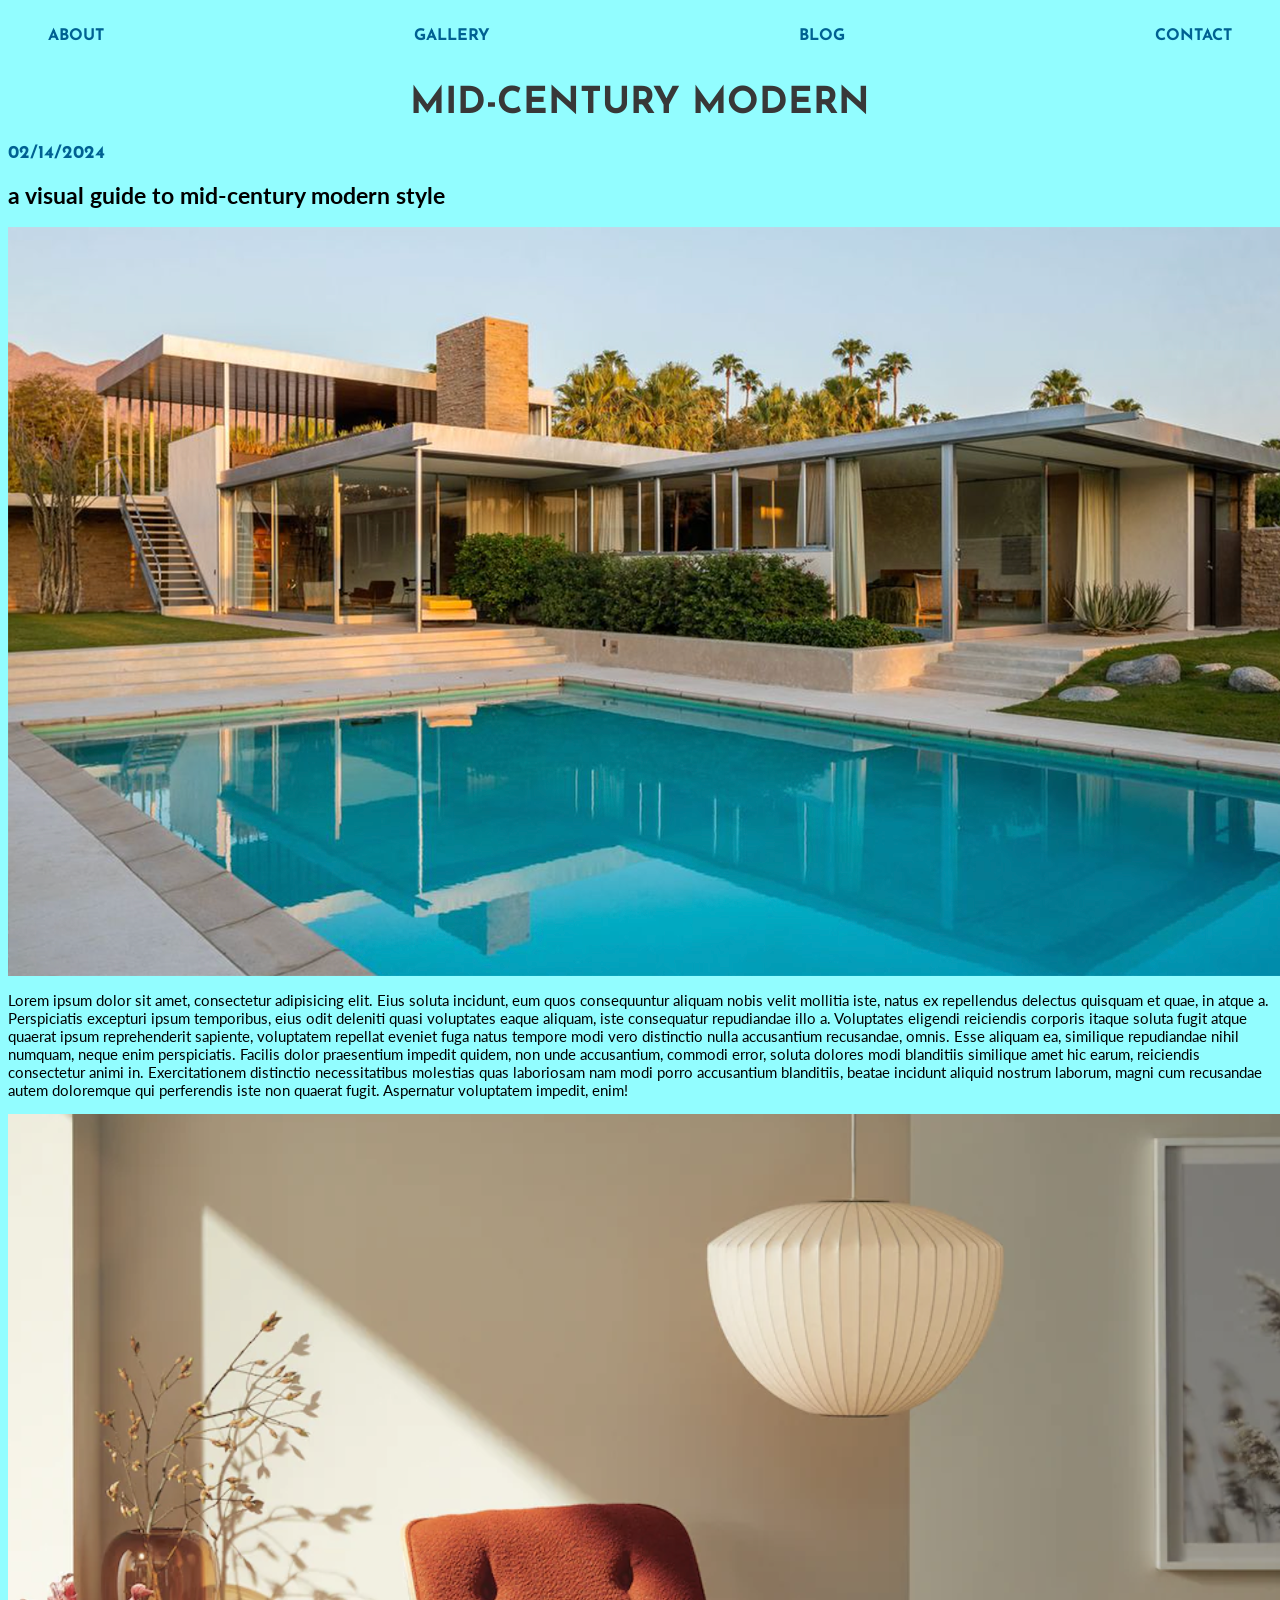
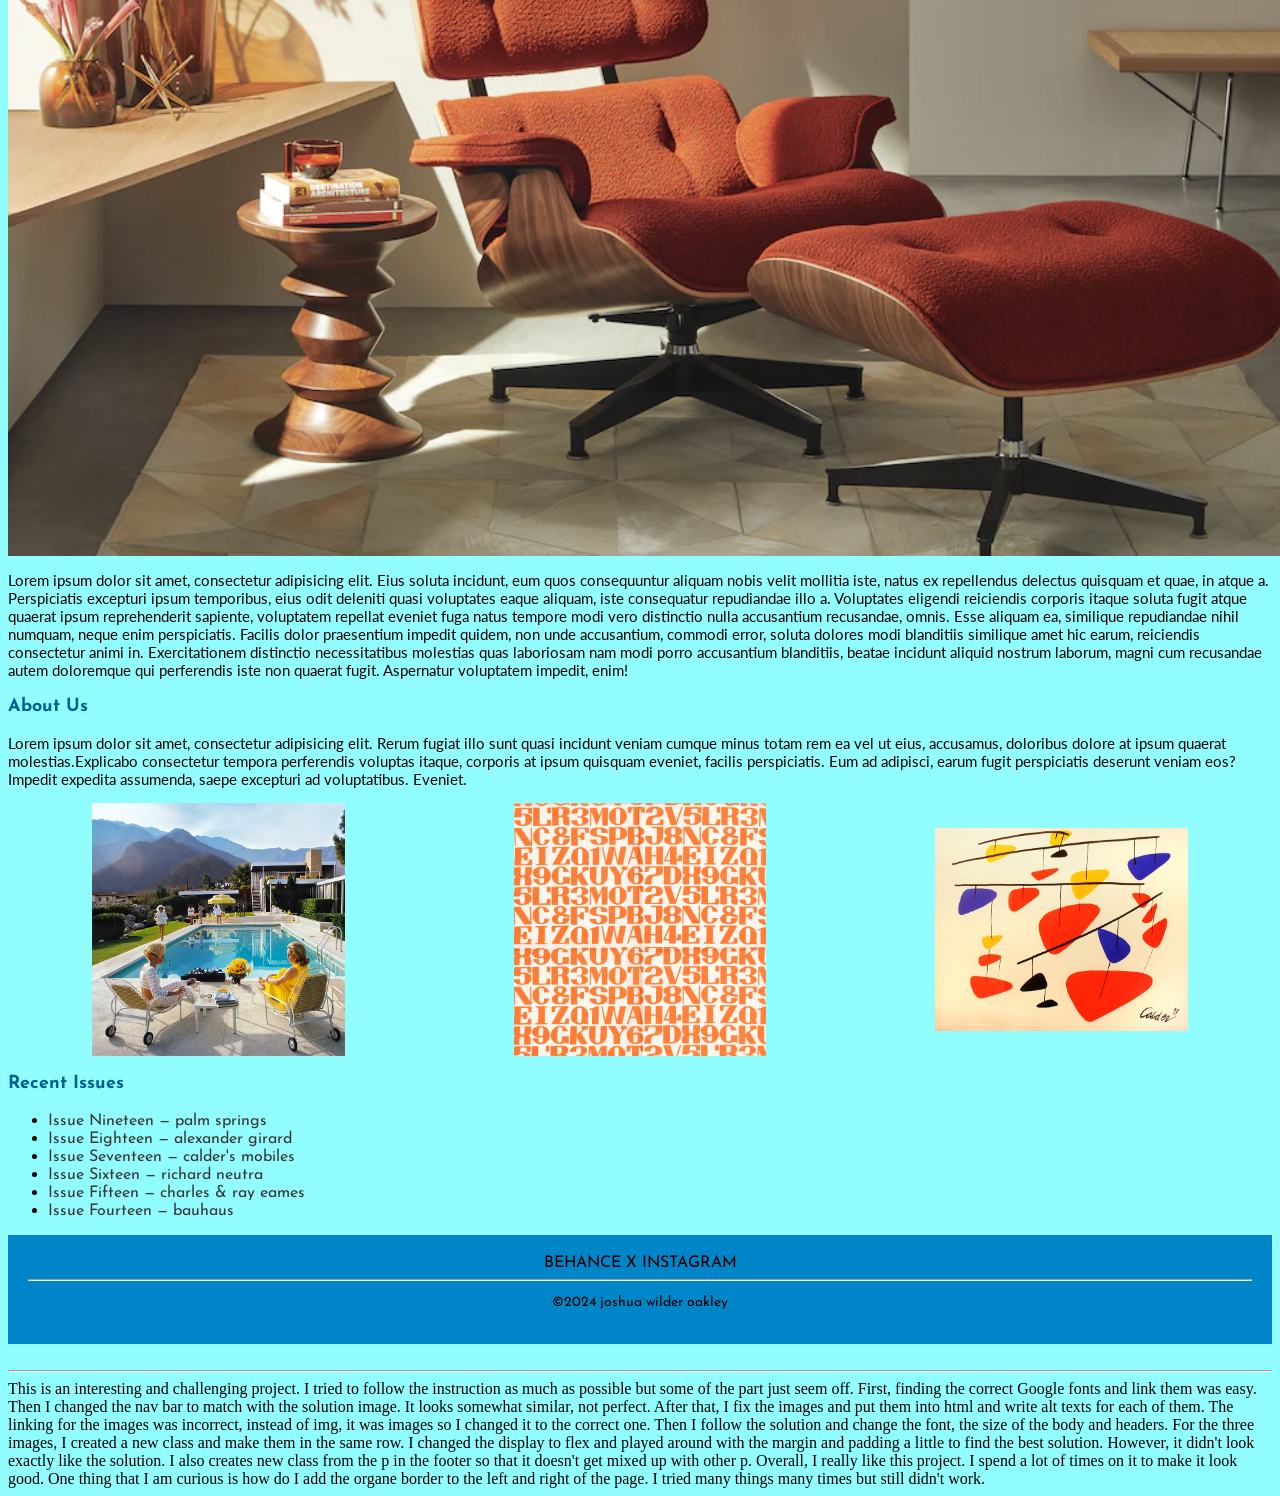
<file: mid_century_modern_blog/index.html>
<!DOCTYPE html>
<html lang="en">
<head>
  <meta charset="UTF-8">
  <title>mid-century modern | blog</title>
  <link rel="stylesheet" href="css/style.css">
  <link href="https://fonts.googleapis.com/css2?family=Lato:ital,wght@0,100;0,300;0,400;0,700;0,900;1,100;1,300;1,400;1,700;1,900&display=swap" rel="stylesheet">
  <link href="https://fonts.googleapis.com/css2?family=Josefin+Sans:ital,wght@0,100..700;1,100..700&display=swap" rel="stylesheet">
<!-- link css stylesheet here -->
<!-- find  lato and josephin sans font links in google fonts and insert links here-->
</head>

<body>
  <nav>
    <a href="#">about</a>
    <a href="#">gallery</a>
    <a href="#">blog</a>
    <a href="#">contact</a>
    <!-- just style the navigation, no need to make it go anywhere -->
  </nav>

  <header>
    <div>
      <h1><a href="#">mid-century modern</a></h1>
         <!-- just style, no need to make link go anywhere -->
    </div>
  </header>

  <div class="wrap">
    <section>
      <article>
        <h3>02/14/2024</h3>
        <h2>a visual guide to mid-century modern style</h2>
        <img src="img/kauffmanHouse.png" alt="a big house with a pool locate in the front yard">
        <!-- make images work and add alt text -->
        <p>Lorem ipsum dolor sit amet, consectetur adipisicing elit. Eius soluta incidunt, eum quos consequuntur aliquam nobis velit mollitia iste, natus ex repellendus delectus quisquam et quae, in atque a. Perspiciatis excepturi ipsum temporibus, eius odit deleniti quasi voluptates eaque aliquam, iste consequatur repudiandae illo a. Voluptates eligendi reiciendis corporis itaque soluta fugit atque quaerat ipsum reprehenderit sapiente, voluptatem repellat eveniet fuga natus tempore modi vero distinctio nulla accusantium recusandae, omnis. Esse aliquam ea, similique repudiandae nihil numquam, neque enim perspiciatis. Facilis dolor praesentium impedit quidem, non unde accusantium, commodi error, soluta dolores modi blanditiis similique amet hic earum, reiciendis consectetur animi in. Exercitationem distinctio necessitatibus molestias quas laboriosam nam modi porro accusantium blanditiis, beatae incidunt aliquid nostrum laborum, magni cum recusandae autem doloremque qui perferendis iste non quaerat fugit. Aspernatur voluptatem impedit, enim!</p>
        <img src="img/eamesChair.png" alt="a fancy red chair in the middle of the room with a small table next to it">
          <!-- make images work and add alt text -->
        <p>Lorem ipsum dolor sit amet, consectetur adipisicing elit. Eius soluta incidunt, eum quos consequuntur aliquam nobis velit mollitia iste, natus ex repellendus delectus quisquam et quae, in atque a. Perspiciatis excepturi ipsum temporibus, eius odit deleniti quasi voluptates eaque aliquam, iste consequatur repudiandae illo a. Voluptates eligendi reiciendis corporis itaque soluta fugit atque quaerat ipsum reprehenderit sapiente, voluptatem repellat eveniet fuga natus tempore modi vero distinctio nulla accusantium recusandae, omnis. Esse aliquam ea, similique repudiandae nihil numquam, neque enim perspiciatis. Facilis dolor praesentium impedit quidem, non unde accusantium, commodi error, soluta dolores modi blanditiis similique amet hic earum, reiciendis consectetur animi in. Exercitationem distinctio necessitatibus molestias quas laboriosam nam modi porro accusantium blanditiis, beatae incidunt aliquid nostrum laborum, magni cum recusandae autem doloremque qui perferendis iste non quaerat fugit. Aspernatur voluptatem impedit, enim!</p>
      </article>
    </section>

  <aside>
    <h3>About Us</h3>
    <p>Lorem ipsum dolor sit amet, consectetur adipisicing elit. Rerum fugiat illo sunt quasi incidunt veniam cumque minus totam rem ea vel ut eius, accusamus, doloribus dolore at ipsum quaerat molestias.Explicabo consectetur tempora perferendis voluptas itaque, corporis at ipsum quisquam eveniet, facilis perspiciatis. Eum ad adipisci, earum fugit perspiciatis deserunt veniam eos? Impedit expedita assumenda, saepe excepturi ad voluptatibus. Eveniet.</p>
    <div class="images">
      <img src="img/slimAarons.png" alt="a group of ladies hanging around the pool">
      <img src="img/orangeText.png" alt="random letters and numbers put together in orange">
      <img src="img/calderMobile.jpg" alt="a blue, yellow, orange, and black mix together to create a piece of art">
    </div>
    <!-- make images work and add alt text -->
      <!-- hint - if these images are meant to be smaller, how do we address only these three? -->
    <h3>Recent Issues</h3>
      <ul>
        <li><a href="">Issue Nineteen &mdash; palm springs</a></li>
        <li><a href="">Issue Eighteen &mdash; alexander girard</a></li>
        <li><a href="">Issue Seventeen &mdash; calder's mobiles</a></li>
        <li><a href="">Issue Sixteen &mdash; richard neutra</a></li>
        <li><a href="">Issue Fifteen &mdash; charles & ray eames</a></li>
        <li><a href="">Issue Fourteen &mdash; bauhaus</a></li>
      </ul>
  </aside>
  </div>

  <footer>
    <div class="wrap">
    <div class="social-links">
    <a href="">behance</i></a>
    <a href="">X</a>
    <a href="">Instagram</a>
  </div>
  </div>
  <hr>
    <p class="copyright">&copy;2024 <a href="">joshua wilder oakley</a></p>
    <!-- how do we address this <p> tag to style it differently than the other p tags that are present? -->
  </footer>
  <br>
    <hr> This is an interesting and challenging project. I tried to follow the instruction as much as possible but some of the part just seem off. First, finding the correct Google fonts and link them was easy. Then I changed the nav bar to match with the solution image. It looks somewhat similar, not perfect. After that, I fix the images and put them into html and write alt texts for each of them. The linking for the images was incorrect, instead of img, it was images so I changed it to the correct one. Then I follow the solution and change the font, the size of the body and headers. For the three images, I created a new class and make them in the same row. I changed the display to flex and played around with the margin and padding a little to find the best solution. However, it didn't look exactly like the solution. I also creates new class from the p in the footer so that it doesn't get mixed up with other p. Overall, I really like this project. I spend a lot of times on it to make it look good. One thing that I am curious is how do I add the organe border to the left and right of the page. I tried many things many times but still didn't work.
</body>
</html>
</file>
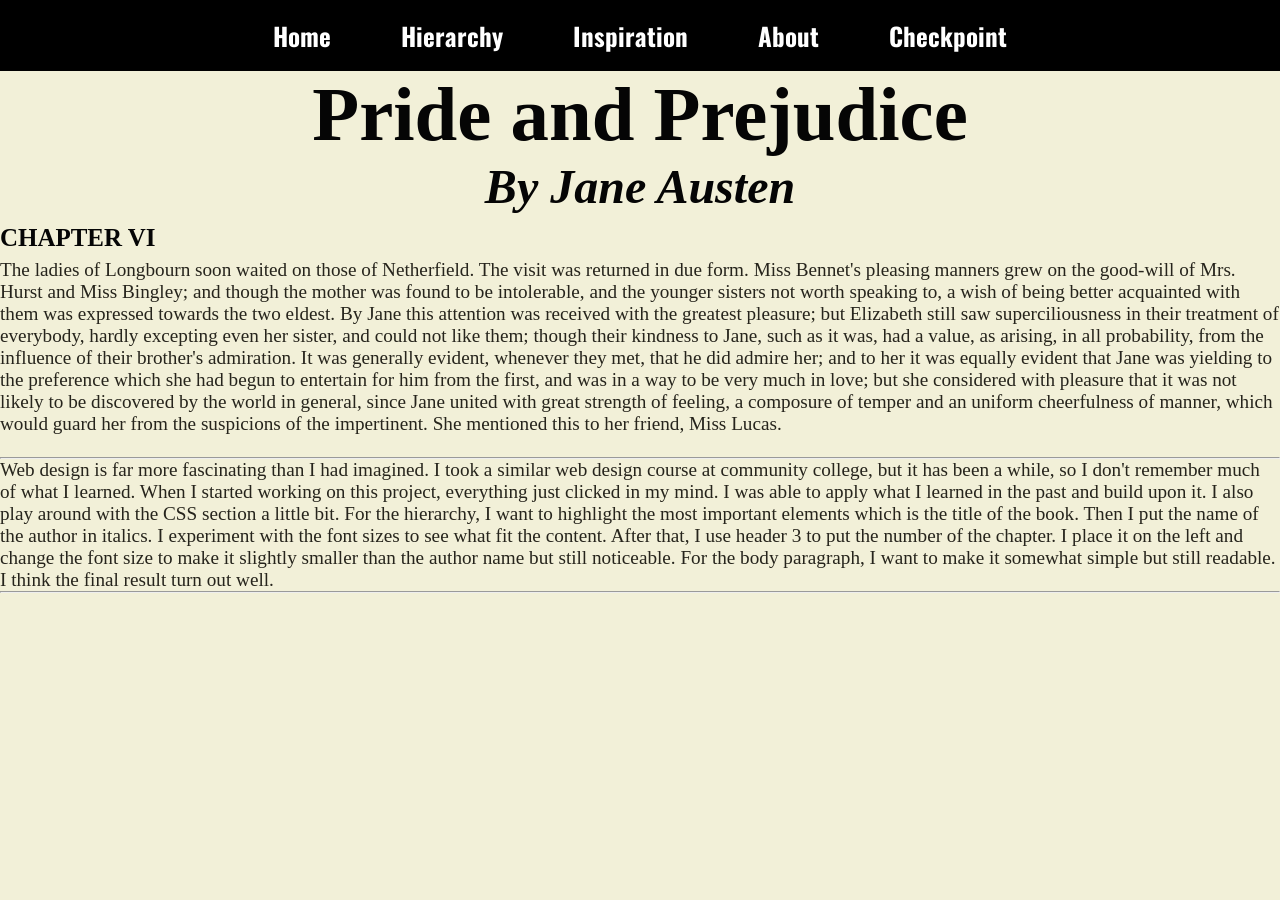
<file: 1_heirarchy/1_heirarchy.index.html>
<!DOCTYPE html>
<html lang="en">
  <head>
    <meta charset="UTF-8">
    <link rel="stylesheet" href="css/1_heirarchy.style.css">
    <link href="https://fonts.googleapis.com/css2?family=Oswald:wght@200..700&display=swap" rel="stylesheet">
    <title> Pride and Prejudice </title>
  </head>
  <body>

   <nav>
    <ul>
      <li> <a href="../index.html"> Home </a> </li>
      <li> <a href="1_heirarchy/1_heirarchy.index.html"> Hierarchy </a> </li>
      <li> <a href="../2_inspo/2_inspo.index.html"> Inspiration </a> </li>
      <li> <a href="../3_about/3_about.index.html"> About </a> </li>
      <li> <a href="../checkpoint_one/checkpoint_one.index.html"> Checkpoint </a> </li>
    </ul>
  </nav>

    <h1> <strong>  Pride and Prejudice </strong> </h1>
    
    <h2> <em> By Jane Austen  </em> </h2>
   
    <h3> CHAPTER VI </h3>
    
    <p> The ladies of Longbourn soon waited on those of Netherfield. The visit was returned in due form. Miss Bennet's pleasing manners grew on the good-will of Mrs. Hurst and Miss Bingley; and though the mother was found to be intolerable, and the younger sisters not worth speaking to, a wish of being better acquainted with them was expressed towards the two eldest. By Jane this attention was received with the greatest pleasure; but Elizabeth still saw superciliousness in their treatment of everybody, hardly excepting even her sister, and could not like them; though their kindness to Jane, such as it was, had a value, as arising, in all probability, from the influence of their brother's admiration. It was generally evident, whenever they met, that he did admire her; and to her it was equally evident that Jane was yielding to the preference which she had begun to entertain for him from the first, and was in a way to be very much in love; but she considered with pleasure that it was not likely to be discovered by the world in general, since Jane united with great strength of feeling, a composure of temper and an uniform cheerfulness of manner, which would guard her from the suspicions of the impertinent. She mentioned this to her friend, Miss Lucas.</p>
    
    <br> 
      <hr> Web design is far more fascinating than I had imagined. I took a similar web design course at community college, but it has been a while, so I don't remember much of what I learned. When I started working on this project, everything just clicked in my mind. I was able to apply what I learned in the past and build upon it. I also play around with the CSS section a little bit. For the hierarchy, I want to highlight the most important elements which is the title of the book. Then I put the name of the author in italics. I experiment with the font sizes to see what fit the content. After that, I use header 3 to put the number of the chapter. I place it on the left and change the font size to make it slightly smaller than the author name but still noticeable. For the body paragraph, I want to make it somewhat simple but still readable. I think the final result turn out well. <hr>
    <br>
  
  </body>
</html>
</file>
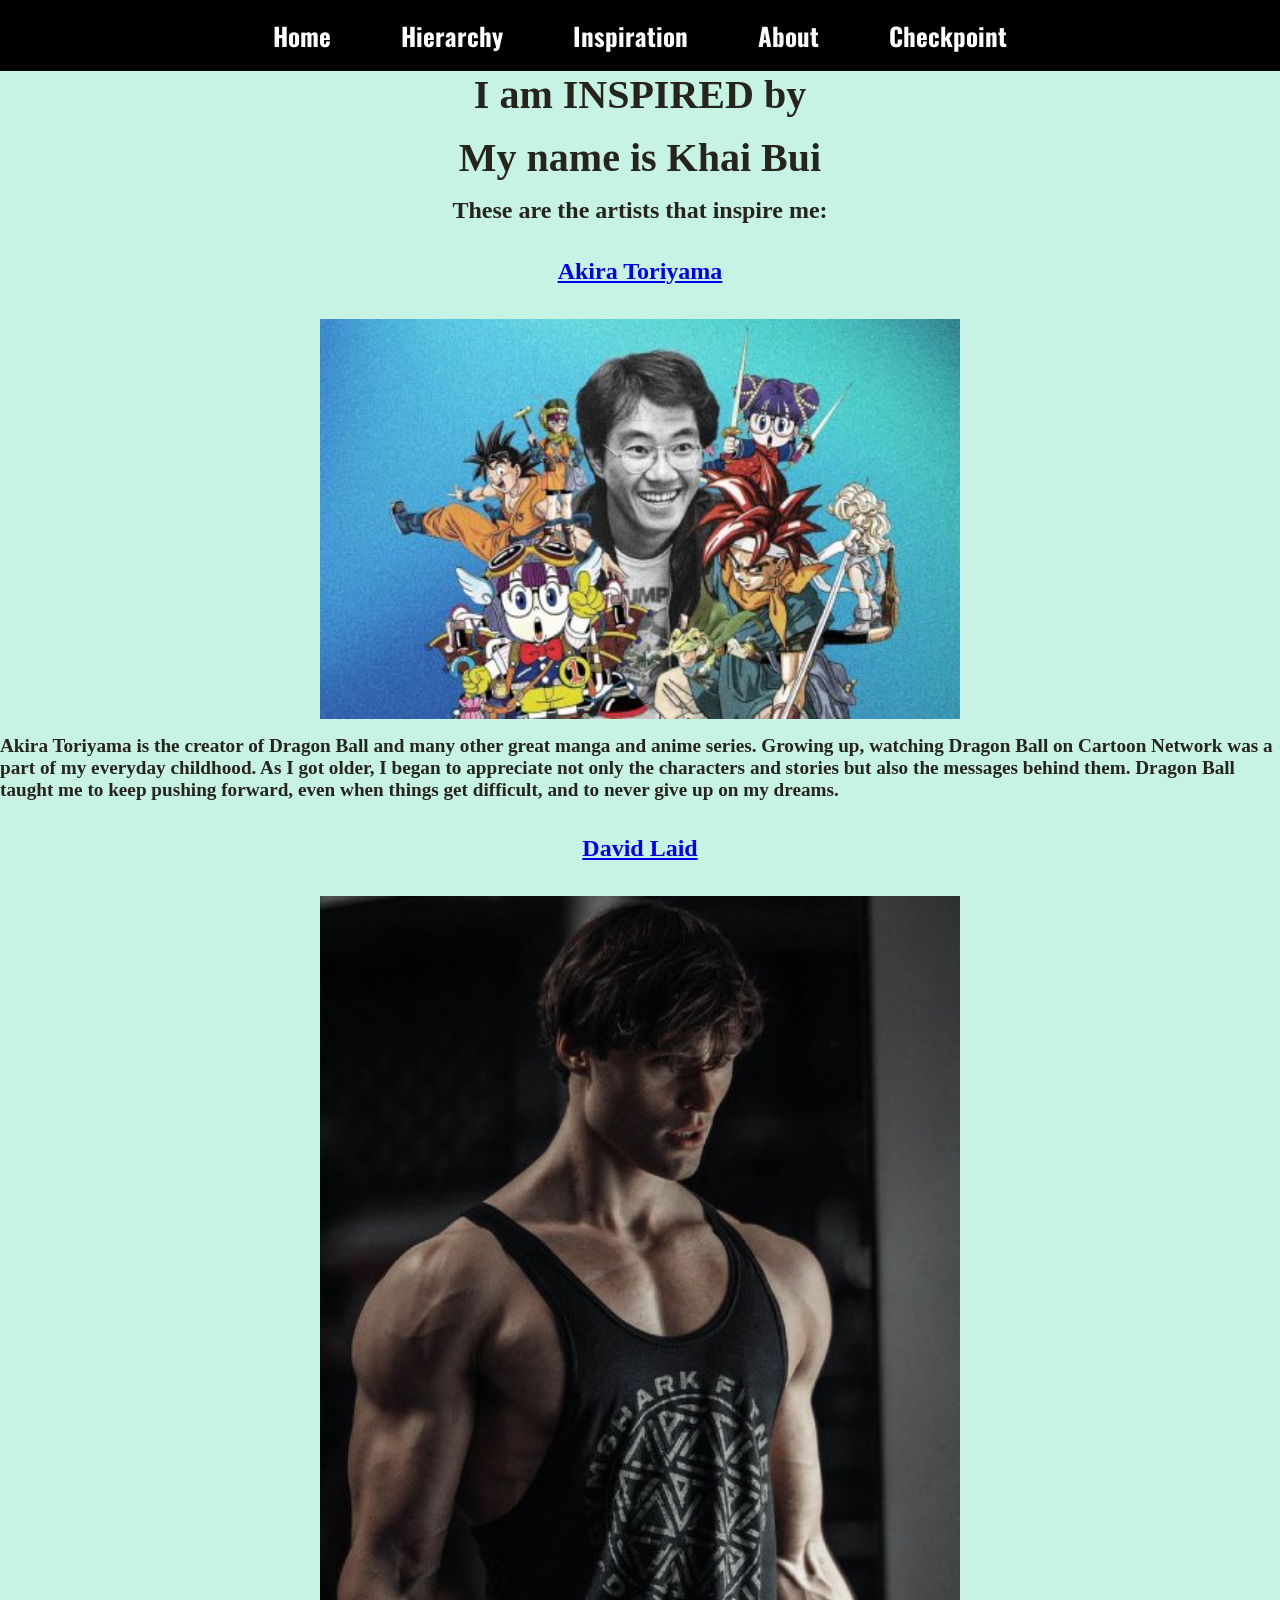
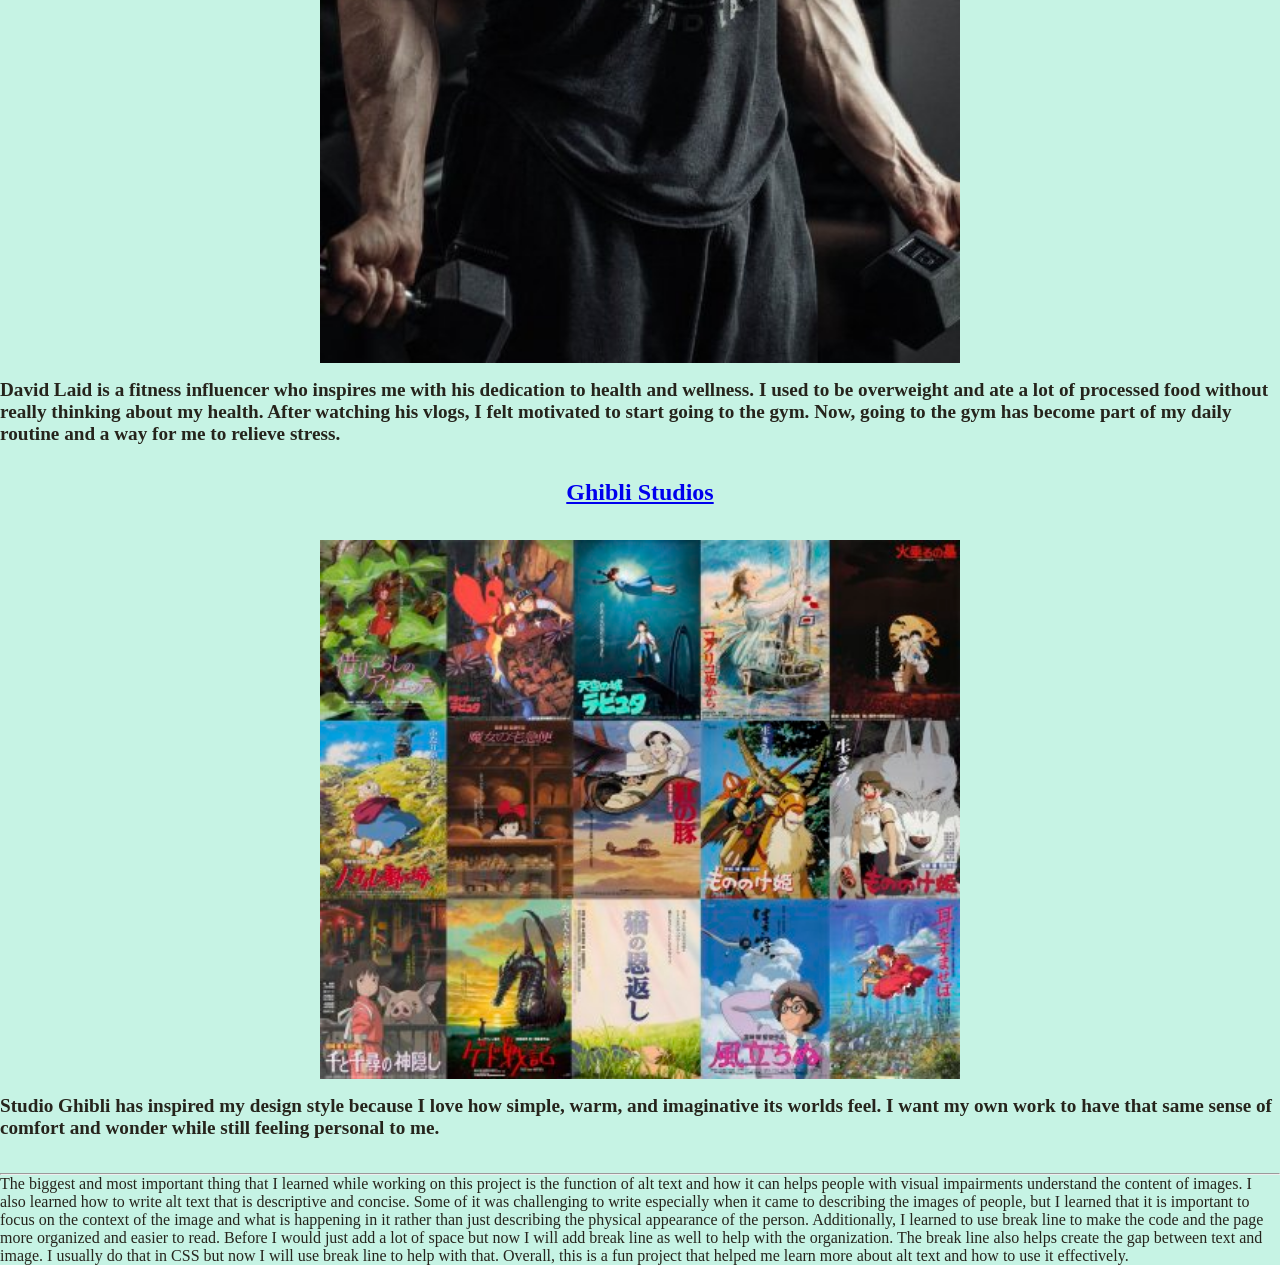
<file: 2_inspo/2_inspo.index.html>
<!DOCTYPE html>
<html lang="en">
  <head>
    <meta charset="UTF-8">
    <link rel="stylesheet" href="css/2_inspo.style.css">
    <link href="https://fonts.googleapis.com/css2?family=Oswald:wght@200..700&display=swap" rel="stylesheet">
    <title> I am inspired by </title>
  </head> 
  <body>

  <nav>
    <ul>
      <li> <a href="../index.html"> Home </a> </li>
      <li> <a href="../1_heirarchy/1_heirarchy.index.html"> Hierarchy </a> </li>
      <li> <a href="../2_inspo/2_inspo.index.html"> Inspiration </a> </li>
      <li> <a href="../3_about/3_about.index.html"> About </a> </li>
      <li> <a href="../checkpoint_one/checkpoint_one.index.html"> Checkpoint </a> </li>
    </ul>
  </nav>

    <h1> I am INSPIRED by </h1>
    
    <h1> My name is Khai Bui </h1>
    
    <h2> These are the artists that inspire me: </h2>
    
    <br>

    <h2> <a href="https://www.instagram.com/akira.toriyama" target="_blank"> Akira Toriyama</a> </h2>

    <br>
    
    <img src="img/toriyama.jpg" alt=" Akira Toriyama and his famous works surrounding him to pay tribute to his legacy ">
    
    <h4> Akira Toriyama is the creator of Dragon Ball and many other great manga and anime series. Growing up, watching Dragon Ball on Cartoon Network was a part of my everyday childhood. As I got older, I began to appreciate not only the characters and stories but also the messages behind them. Dragon Ball taught me to keep pushing forward, even when things get difficult, and to never give up on my dreams. </h4>

    <br> 

    <h2> <a href="https://www.instagram.com/davidlaid" target="_blank"> David Laid </a> </h2>
    
    <br>

    <img src="img/davidlaid.jpg" alt=" David Laid slowly curls the dumbbells">
    
    <h4> David Laid is a fitness influencer who inspires me with his dedication to health and wellness. I used to be overweight and ate a lot of processed food without really thinking about my health. After watching his vlogs, I felt motivated to start going to the gym. Now, going to the gym has become part of my daily routine and a way for me to relieve stress. </h4>

    <br>

    <h2> <a href="https://www.ghibli.jp" target="_blank"> Ghibli Studios</a> </h2>

    <br>

    <img src="img/ghiblistudio.jpg" alt=" A poster of Studio Ghibli's famous works">

    <h4> Studio Ghibli has inspired my design style because I love how simple, warm, and imaginative its worlds feel. I want my own work to have that same sense of comfort and wonder while still feeling personal to me. </h4>

    <br>
      <hr> The biggest and most important thing that I learned while working on this project is the function of alt text and how it can helps people with visual impairments understand the content of images. I also learned how to write alt text that is descriptive and concise. Some of it was challenging to write especially when it came to describing the images of people, but I learned that it is important to focus on the context of the image and what is happening in it rather than just describing the physical appearance of the person. Additionally, I learned to use break line to make the code and the page more organized and easier to read. Before I would just add a lot of space but now I will add break line as well to help with the organization. The break line also helps create the gap between text and image. I usually do that in CSS but now I will use break line to help with that. Overall, this is a fun project that helped me learn more about alt text and how to use it effectively. 
  </body>
</html>
</file>
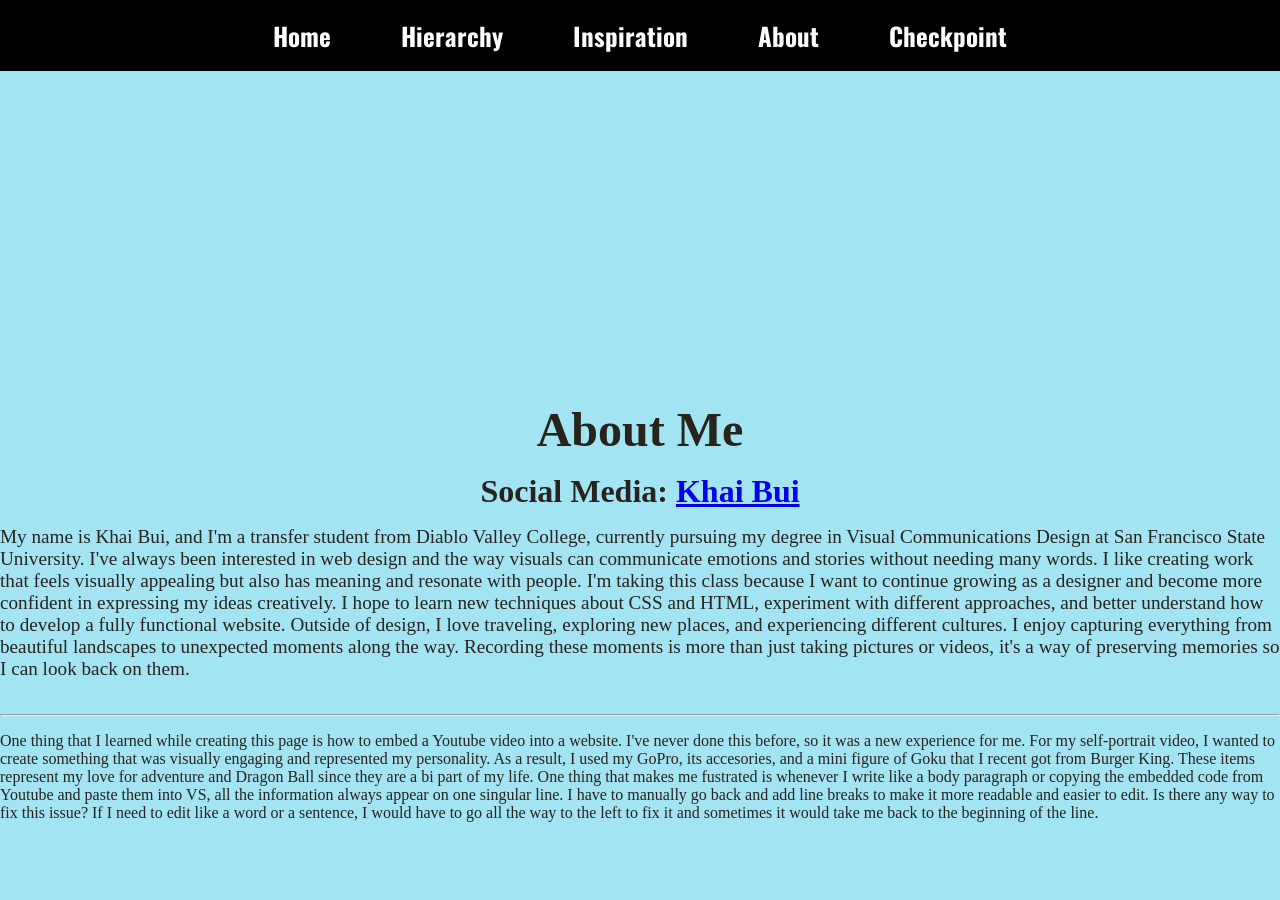
<file: 3_about/3_about.index.html>
<!DOCTYPE html>
<html lang="en">
  <head>
    <meta charset="UTF-8">
    <link rel="stylesheet" href="css/3_about.style.css">
    <link href="https://fonts.googleapis.com/css2?family=Oswald:wght@200..700&display=swap" rel="stylesheet">
    <title>About Me</title>
  </head>
  <body>
  
  <nav>
    <ul>
      <li> <a href="../index.html"> Home </a> </li>
      <li> <a href="1_heirarchy/1_heirarchy.index.html"> Hierarchy </a> </li>
      <li> <a href="../2_inspo/2_inspo.index.html"> Inspiration </a> </li>
      <li> <a href="3_about/3_about.index.html"> About </a> </li>
      <li> <a href="../checkpoint_one/checkpoint_one.index.html"> Checkpoint </a> </li>
    </ul>
  </nav>

  <iframe 
    width="560" 
    height="315" 
    src="https://www.youtube.com/embed/L5-1uBuus9Y?si=U_hiXxz7zq0BKfL9" 
    title="Video self-portrait" 
    frameborder="0" 
    allow="accelerometer; autoplay; clipboard-write; encrypted-media; gyroscope; picture-in-picture; web-share" 
    referrerpolicy="strict-origin-when-cross-origin" 
    allowfullscreen> 
  </iframe>

  <h1> About Me </h1>
  <h2> Social Media: <a href="https://www.instagram.com/kh4i.b/"> Khai Bui </a> </h2>
  <p> My name is Khai Bui, and I'm a transfer student from Diablo Valley College, currently pursuing my degree in Visual Communications Design at San Francisco State University. I've always been interested in web design and the way visuals can communicate emotions and stories without needing many words. I like creating work that feels visually appealing but also has meaning and resonate with people. I'm taking this class because I want to continue growing as a designer and become more confident in expressing my ideas creatively. I hope to learn new techniques about CSS and HTML, experiment with different approaches, and better understand how to develop a fully functional website. Outside of design, I love traveling, exploring new places, and experiencing different cultures. I enjoy capturing everything from beautiful landscapes to unexpected moments along the way. Recording these moments is more than just taking pictures or videos, it's a way of preserving memories so I can look back on them.  </p>

  <br>
    <hr> One thing that I learned while creating this page is how to embed a Youtube video into a website. I've never done this before, so it was a new experience for me. For my self-portrait video, I wanted to create something that was visually engaging and represented my personality. As a result, I used my GoPro, its accesories, and a mini figure of Goku that I recent got from Burger King. These items represent my love for adventure and Dragon Ball since they are a bi part of my life. One thing that makes me fustrated is whenever I write like a body paragraph or copying the embedded code from Youtube and paste them into VS, all the information always appear on one singular line. I have to manually go back and add line breaks to make it more readable and easier to edit. Is there any way to fix this issue? If I need to edit like a word or a sentence, I would have to go all the way to the left to fix it and sometimes it would take me back to the beginning of the line. 
    
  </body>
</html>
</file>
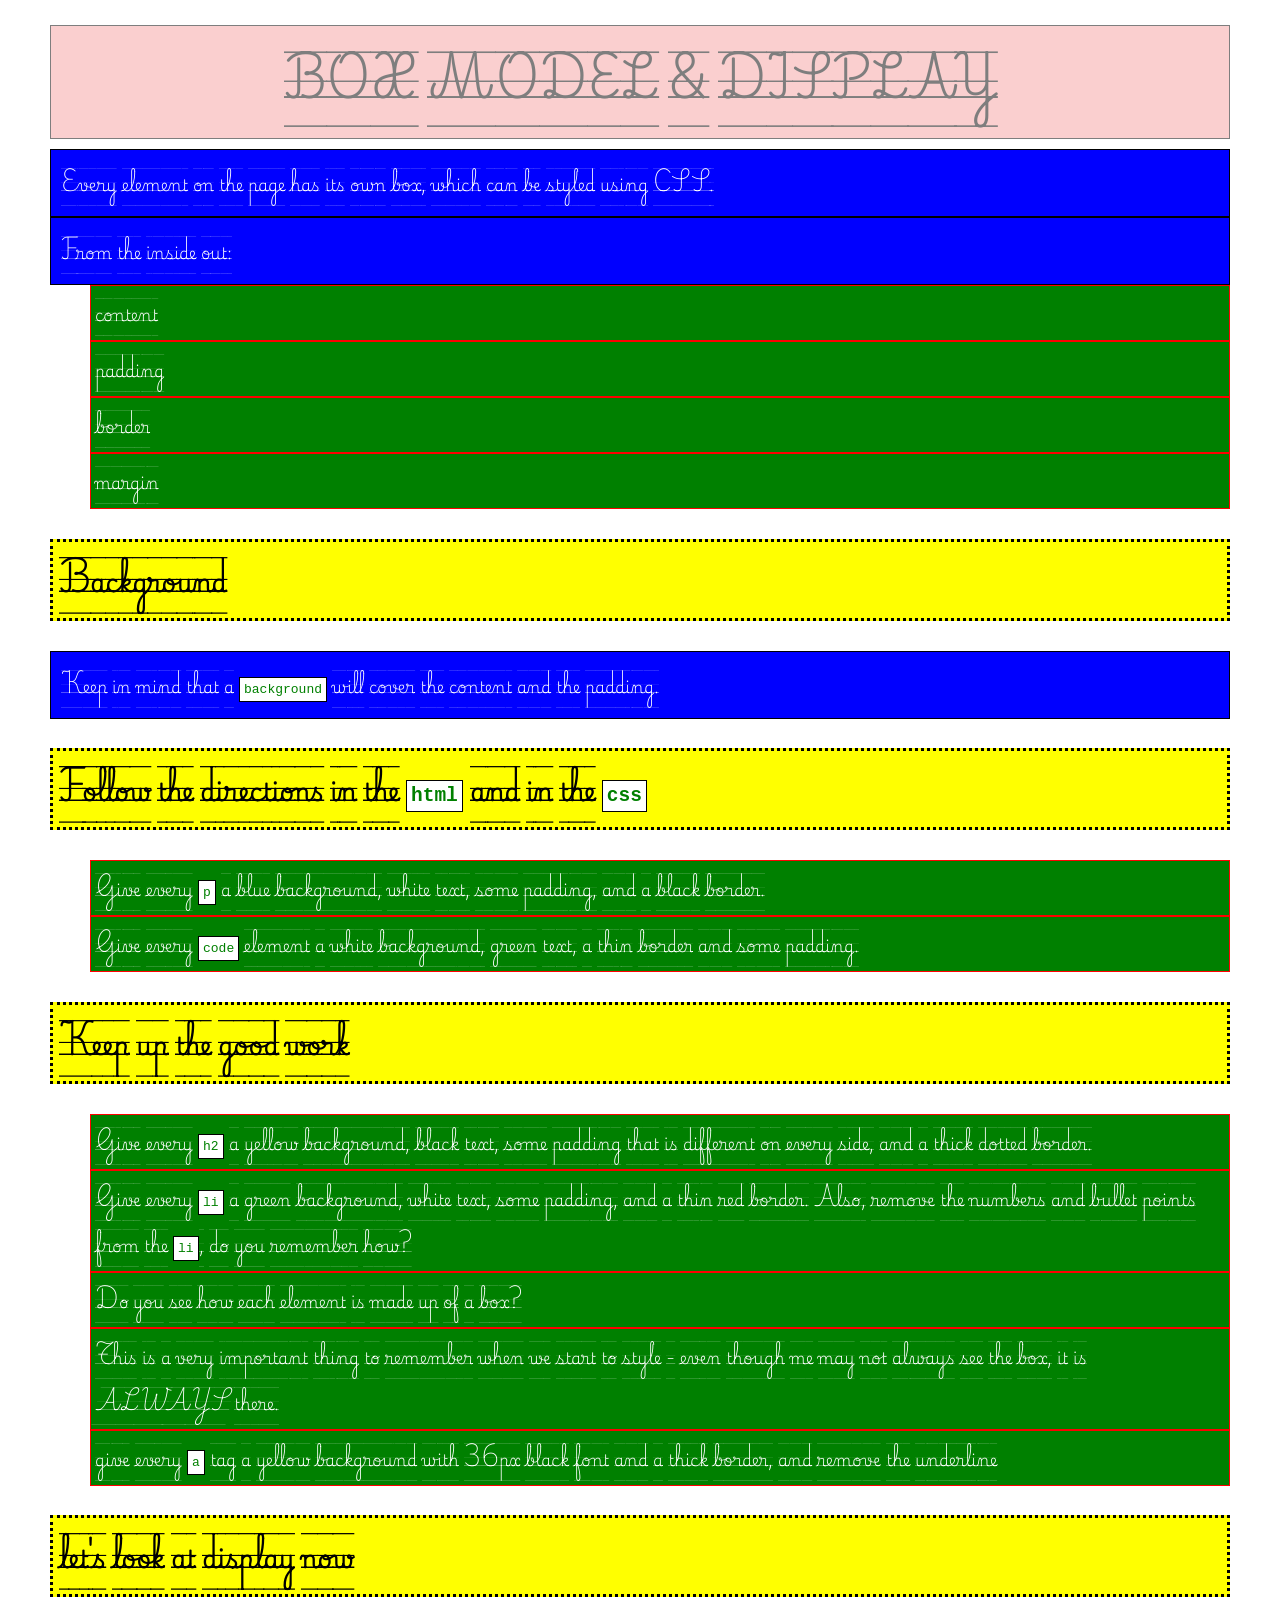
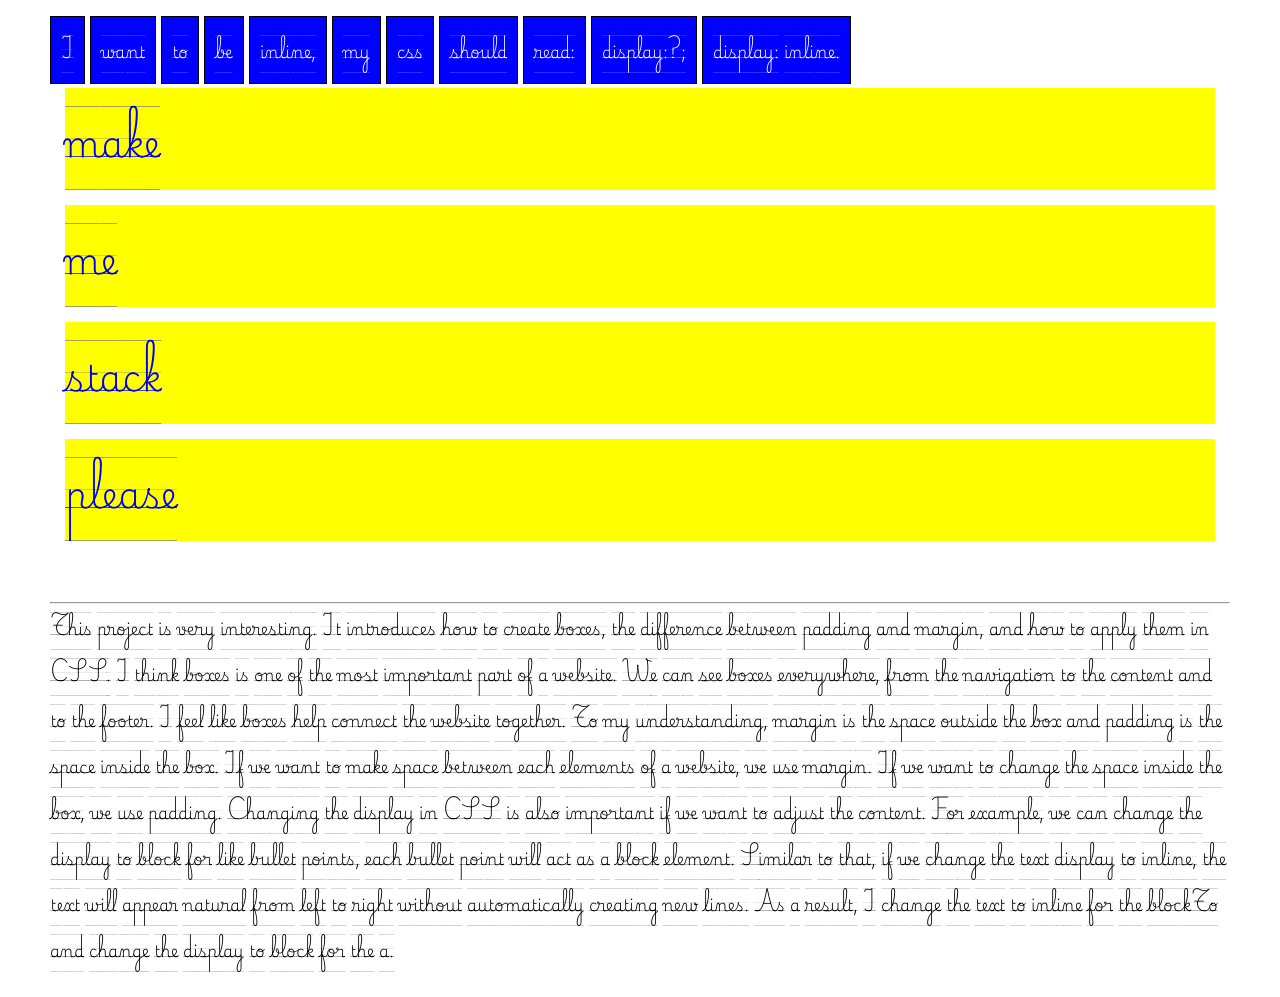
<file: box_model/box_model.html>
<!DOCTYPE html>
<html>
	<head>
	    <meta charset="utf-8">
	    <title>Box Model & Display</title>
		<link rel="stylesheet" href="css/style.css">
<!-- add custom font link from google fonts: hint this shoulb be a <link> -->
		<link rel="preconnect" href="https://fonts.googleapis.com">
		<link rel="preconnect" href="https://fonts.gstatic.com" crossorigin>
		<link href="https://fonts.googleapis.com/css2?family=Playwrite+BE+WAL+Guides&display=swap" rel="stylesheet">
	</head>
	<body>

		<h1>Box Model & Display</h1>
		<p>Every element on the page has its own box, which can be styled using CSS.</p>
		<p>From the inside out:</p>
		<ol>
			<li>content</li>
			<li>padding</li>
			<li>border</li>
			<li>margin</li>
		</ol>

		<h2>Background</h2>
		<p>Keep in mind that a <code>background</code> will cover the content and the padding.</p>

		<h2>Follow the directions in the <code>html</code> and in the <code>css</code></h2>
		<ol>
			<li>Give every <code>p</code> a blue background, white text, some padding, and a black border.</li>
			<li>Give every <code>code</code> element a white background, green text, a thin border and some padding.</li>
		</ol>

		<h2>Keep up the good work</h2>
		<ol>
			<li>Give every <code>h2</code> a yellow background, black text, some padding that is different on every side, and a thick dotted border.</li>
			<li>Give every <code>li</code> a green background, white text, some padding, and a thin red border. Also, remove the numbers and bullet points from the <code>li</code>, do you remember how?</li>
			<li>Do you see how each element is made up of a box?</li>
			<li>This is a very important thing to remember when we start to style - even though me may not always see the box, it is <em>ALWAYS</em> there.</li>
			<li>give every <code>a</code> tag a yellow background with 36px black font and a thick border, and remove the underline</li>
		</ol>

		<h2>let's look at display now</h2>
			<p class="blockTo">I</p>
			<p class="blockTo">want</p>
			<p class="blockTo">to</p>
			<p class="blockTo">be</p>
			<p class="blockTo">inline,</p>
			<p class="blockTo">my</p>
			<p class="blockTo">css</p>
			<p class="blockTo">should</p>
			<p class="blockTo">read:</p>
			<p class="blockTo">display:?;</p>
		<!-- write the correct display in the html and the css -->
		 	<p class="blockTo"> display: inline. </p>  <!-- this is the answer to the question -->
<br>
			<a href="#">make</a>
			<a href="#">me</a>
			<a href="#">stack</a>
			<a href="#">please</a>


<br> 
		<hr> This project is very interesting. It introduces how to create boxes, the difference between padding and margin, and how to apply them in CSS. I think boxes is one of the most important part of a website. We can see boxes everywhere, from the navigation to the content and to the footer. I feel like boxes help connect the website together. To my understanding, margin is the space outside the box and padding is the space inside the box. If we want to make space between each elements of a website, we use margin. If we want to change the space inside the box, we use padding. Changing the display in CSS is also important if we want to adjust the content. For example, we can change the display to block for like bullet points, each bullet point will act as a block element. Similar to that, if we change the text display to inline, the text will appear natural from left to right without automatically creating new lines. As a result, I change the text to inline for the blockTo and change the display to block for the a. 
	</body>
</html>
</file>
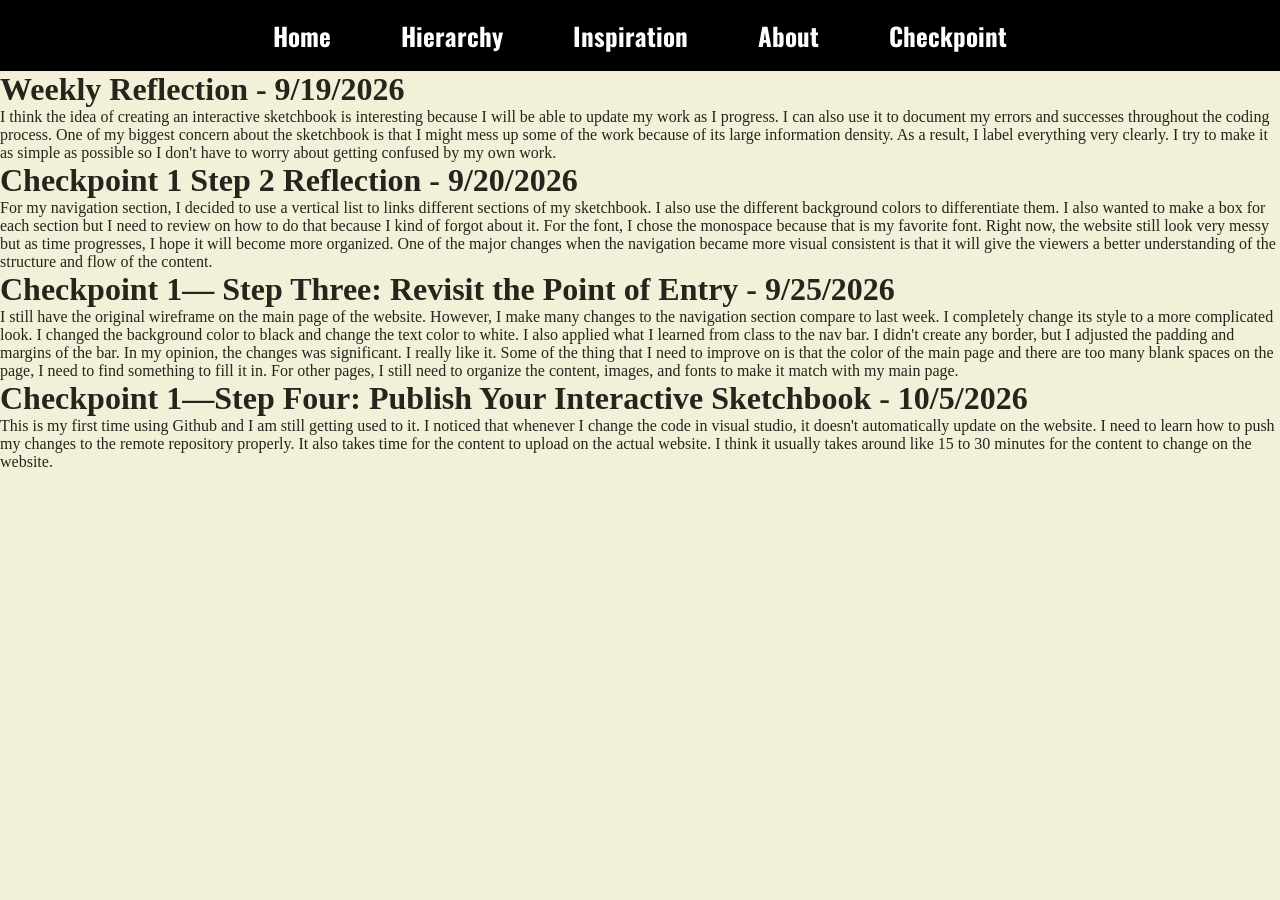
<file: checkpoint_one/checkpoint_one.index.html>
<!DOCTYPE html>
<html lang="en">
  <head>
    <meta charset="UTF-8">
    <link rel="stylesheet" href="../checkpoint_one/css/checkpoint_one.style.css">
    <link href="https://fonts.googleapis.com/css2?family=Oswald:wght@200..700&display=swap" rel="stylesheet">
    <title> Checkpoint One </title>
  </head>

    <nav>
    <ul>
      <li> <a href="../index.html"> Home </a> </li>
      <li> <a href="../1_heirarchy/1_heirarchy.index.html"> Hierarchy </a> </li>
      <li> <a href="../2_inspo/2_inspo.index.html"> Inspiration </a> </li>
      <li> <a href="../3_about/3_about.index.html"> About </a> </li>
      <li> <a href="checkpoint_one/checkpoint_one.index.html"> Checkpoint </a> </li>
    </ul>
  </nav>
  <body>
  <h1> Weekly Reflection - 9/19/2026 </h1>
  <p> I think the idea of creating an interactive sketchbook is interesting because I will be able to update my work as I progress. I can also use it to document my errors and successes throughout the coding process. One of my biggest concern about the sketchbook is that I might mess up some of the work because of its large information density. As a result, I label everything very clearly. I try to make it as simple as possible so I don't have to worry about getting confused by my own work.</p>
  <h1> Checkpoint 1 Step 2 Reflection - 9/20/2026 </h1>
  <p> For my navigation section, I decided to use a vertical list to links different sections of my sketchbook. I also use the different background colors to differentiate them. I also wanted to make a box for each section but I need to review on how to do that because I kind of forgot about it. For the font, I chose the monospace because that is my favorite font. Right now, the website still look very messy but as time progresses, I hope it will become more organized. One of the major changes when the navigation became more visual consistent is that it will give the viewers a better understanding of the structure and flow of the content. </p>
  <h1> Checkpoint 1— Step Three: Revisit the Point of Entry - 9/25/2026 </h1>
  <p> I still have the original wireframe on the main page of the website. However, I make many changes to the navigation section compare to last week. I completely change its style to a more complicated look. I changed the background color to black and change the text color to white. I also applied what I learned from class to the nav bar. I didn't create any border, but I adjusted the padding and margins of the bar. In my opinion, the changes was significant. I really like it. Some of the thing that I need to improve on is that the color of the main page and there are too many blank spaces on the page, I need to find something to fill it in. For other pages, I still need to organize the content, images, and fonts to make it match with my main page. </p>
  <h1> Checkpoint 1—Step Four: Publish Your Interactive Sketchbook - 10/5/2026 </h1>
  <p> This is my first time using Github and I am still getting used to it. I noticed that whenever I change the code in visual studio, it doesn't automatically update on the website. I need to learn how to push my changes to the remote repository properly. It also takes time for the content to upload on the actual website. I think it usually takes around like 15 to 30 minutes for the content to change on the website.</p>





  </body>
</html>
</file>
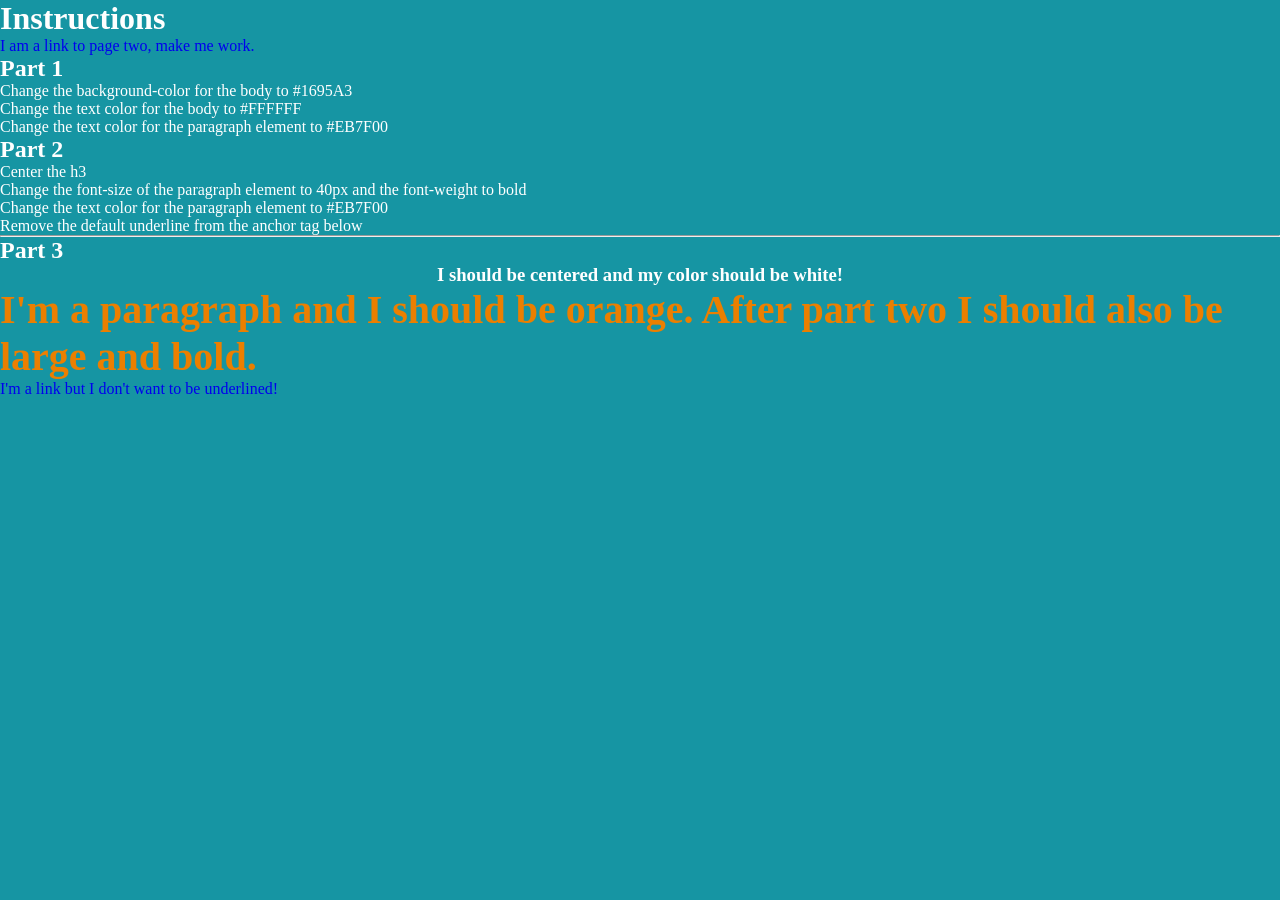
<file: css_practice_one/css_practice_one.index.html>
<!DOCTYPE html>
<html lang="en">
<head>
	<meta charset="UTF-8">
	<title>CSS Practice</title>
	<link rel="stylesheet" href="css/css_practice_one.style.css">
</head>
<body>
	
	<header>
		<h1>Instructions</h1>
		<a href="pageTwo/css_practice_one_2.index.html"> I am a link to page two, make me work.</a>
	</header>

	<section>
		<h2>Part 1</h2>
			<ol>
				<li>Change the background-color for the body to #1695A3</li>
				<li>Change the text color for the body to #FFFFFF</li>
				<li>Change the text color for the paragraph element to #EB7F00</li>
			</ol>

		<h2>Part 2</h2>
			<ul>
				<li>Center the h3</li>
				<li>Change the font-size of the paragraph element to 40px and the font-weight to bold</li>
				<li>Change the text color for the paragraph element to #EB7F00</li>
				<li>Remove the default underline from the anchor tag below</li>
			</ul>
	<hr>
		<h2>Part 3</h2>
			<h3>I should be centered and my color should be white!</h3>
				<p>I'm a paragraph and I should be orange. After part two I should also be large and bold.</p>
	</section>
	<footer>
		<a href="http://www.google.com">I'm a link but I don't want to be underlined!</a>
	</footer>


</body>
</html>
</file>
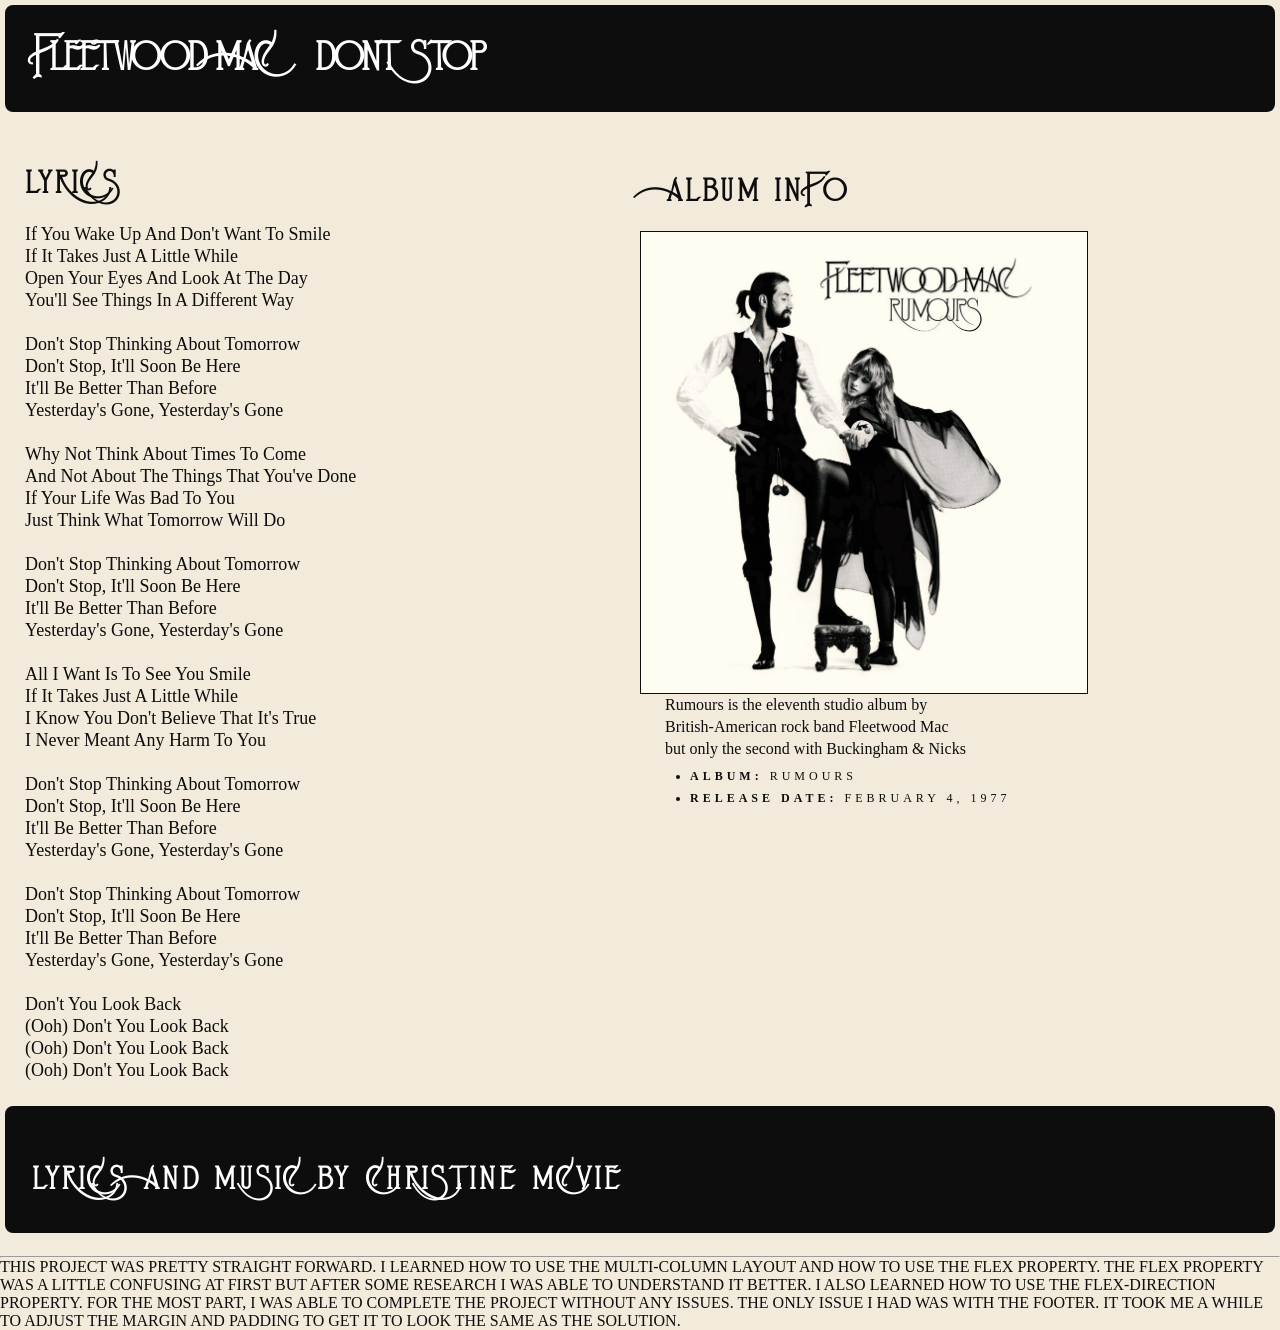
<file: multi_column_lab/multi.index.html>
<!DOCTYPE html>
<html lang="en">
<head>
	<meta charset="UTF-8">
	<title>Multi Column Layout Lab</title>
	<link rel="stylesheet" href="./css/multi.style.css">

</head>
<body>
		<header>
		  <h1>Fleetwood Mac -- Dont Stop</h1>
		</header>
			
			<!-- #1 wrap the content with a div -->
			<!-- #2 wrap the lyrics with a div -->
		<div id="lyrics">	 
		<h2>Lyrics</h2>
			<br>
			  <p>If you wake up and don't want to smile<br>
					If it takes just a little while<br>
					Open your eyes and look at the day<br>
					You'll see things in a different way<br>
					<br>
					Don't stop thinking about tomorrow<br>
					Don't stop, it'll soon be here<br>
					It'll be better than before<br>
					Yesterday's gone, yesterday's gone<br>
					<br>
					Why not think about times to come<br>
					And not about the things that you've done<br>
					If your life was bad to you<br>
					Just think what tomorrow will do<br><br>
					Don't stop thinking about tomorrow<br>
					Don't stop, it'll soon be here<br>
					It'll be better than before<br>
					Yesterday's gone, yesterday's gone<br><br>
					All I want is to see you smile<br>
					If it takes just a little while<br>
					I know you don't believe that it's true<br>
					I never meant any harm to you<br><br>
					Don't stop thinking about tomorrow<br>
					Don't stop, it'll soon be here<br>
					It'll be better than before<br>
					Yesterday's gone, yesterday's gone<br><br>
					Don't stop thinking about tomorrow<br>
					Don't stop, it'll soon be here<br>
					It'll be better than before<br>
					Yesterday's gone, yesterday's gone<br><br>
					don't you look back<br>
					(Ooh) don't you look back<br>
					(Ooh) don't you look back<br>
					(Ooh) don't you look back<br>
			  </p>

			</div>

			<!-- #3 Wrap the album info with another div  -->
			<div id="album-info">
			  <h2>Album Info</h2><br>
			<img src="img/rumours.jpg" alt="Rumours Album Cover">
			  <p id="info">Rumours is the eleventh studio album by<br> British-American rock band Fleetwood Mac<br>but only the second with Buckingham & Nicks</p>
			  <ul>
			  	<li><strong>Album:</strong> Rumours</li>
			  	<li><strong>Release Date:</strong> February 4, 1977</li>
			  </ul>
			</div>
		
		<footer>
		  <h2> lyrics and music by Christine McVie </h2>
		</footer>
		<br>
		<hr>
		This project was pretty straight forward. I learned how to use the multi-column layout and how to use the flex property. The flex property was a little confusing at first but after some research I was able to understand it better. I also learned how to use the flex-direction property. For the most part, I was able to complete the project without any issues. The only issue I had was with the footer. It took me a while to adjust the margin and padding to get it to look the same as the solution.
</file>
<file: mid_century_modern_blog/css/style.css>
/* remember that style sheets cascade, so whatever is on the bottom will override whats on top. Don't have multiple statements for the same element. Organization and hierarchy are key, start with larger elements and work your way down.

Do they best you can with this, talk with each other and help each other. Most colors and fonts are provided for you. Use adobe color to find the other colors from the sample image.*/
nav {
    background-color: rgb(146, 253, 255);
    list-style-type: none;
    display: flex;
    gap: 50px;
    font-size: 16px;
    text-transform: uppercase;
    padding: 20px 40px;
    align-items: center;
    justify-content: space-between;
}

nav a {
    text-decoration: none;
    color: rgb(0, 97, 146);
    font-family: "Josefin Sans", sans-serif;
    font-weight: bold;
}

h1 a {
    text-decoration: none;
    font-size: 37px;
    text-transform: uppercase;
    color: rgb(56, 56, 56);
    font-family: "Josefin Sans" , sans-serif;
    display: flex;
    justify-content: center;
    align-items: center;
}

body {
    background-color: rgb(146, 253, 255);
}

h3 {
    font-size: 18px;
    color: rgb(0, 97, 146);
    font-family: "Josefin Sans" , sans-serif;
}

h2 {
    font-size: 22.5px;
    font-family: Lato;
}

img {
    display: block;
    margin: auto;
}

p {
    font-family: Lato;
    font-size: 15px;
}

.images {
    display: flex;
    margin-top: 5%;
    margin: auto;
}

.images img {
  width: 20%;
  height: auto;
  padding: auto;
}

ul li a {
    text-decoration: none;
    font-size: 16px;
    font-family: "Josefin Sans", sans-serif;
    color: rgb(56, 56, 56);
}

footer {
    background-color: rgb(0, 133, 200); 
    display: block;  
    padding: 20px 20px;
}

.social-links {
    text-transform: uppercase;
    font-size: 16px;
    font-family: "Josefin Sans", sans-serif;
    text-align: center;
    color: black;
}

.social-links a {
    text-decoration: none;
    color: black;
}

.copyright {
    font-size: 14px;
    font-family: "Josefin Sans", sans-serif;
    text-align: center;
    text-decoration: none;
}

.copyright a {
    text-decoration: none;
    color: black;
}
</file>
<file: 1_heirarchy/css/1_heirarchy.style.css>
/* the * indicates universal styles, we will get into that later in the semester
for now, you can leave these alone */

* {
    margin: 0;
    padding: 0;
    box-sizing: border-box;
}

/* Css is how we add all things style, below there are two simple styles added
go ahead and play with these, can you get the colors to change? What do you notice?
 */
h1 {
    color: #050505;
    text-align: center;
    font-size: 4em;
    font-family: Cambria, Cochin, Georgia, Times, 'Times New Roman', serif;
}

h2 {
    color: #050505;
    text-align: center;
    font-size: 2.5em;
    font-family:'Times New Roman', Times, serif;
    margin-bottom: 0.2em;
}

h3 {
    color: #050505;
    font-size: 1.3em;
    font-family: 'Times New Roman', Times, serif;
    margin-bottom: 0.3em;
}

body {
    color: #26241C;
    background-color: #F2F0D8;
    font-family: 'Times New Roman', Times, serif;
    box-sizing: border-box;
    font-size: 1.2em;
}

nav {
  background-color: black;
  padding: 10px;
}

nav ul {
  display: flex;
  justify-content: center;
  align-items: center;
  gap: 30px;
  list-style: none;
}

nav li {
  background-color: black;
  padding: 7px 20px;
}

nav a {
  color: white;
  text-decoration: none;
  font-weight: bold;
  font-size: 25px;
  font-family: "Oswald", sans-serif;
}

nav a:hover {
  color: rgb(176, 175, 175);
}
</file>
<file: 2_inspo/css/2_inspo.style.css>
/* the * indicates universal styles, we will get into that later in the semester
for now, you can leave these alone */

* {
    margin: 0;
    padding: 0;
    box-sizing: border-box;
}

h1 {
    font-size: 2.5rem;
    text-align: center;
    margin-bottom: 1rem;
}

h2 {
    font-size: 1.5rem;
    text-align: center;
    margin-bottom: 1rem;
}

h4 {
    font-size: 1.2rem;
    text-align: left;
    margin-bottom: 1rem;
}

body {

    color: #26241C;
    background-color: #c6f3e4;
}

img {
    width: 50%;
    display: block;
    margin:auto;
    margin-bottom: 1rem;
}

nav {
  background-color: black;
  padding: 10px;
}

nav ul {
  display: flex;
  justify-content: center;
  align-items: center;
  gap: 30px;
  list-style: none;
}

nav li {
  background-color: black;
  padding: 7px 20px;
}

nav a {
  color: white;
  text-decoration: none;
  font-weight: bold;
  font-size: 25px;
  font-family: "Oswald", sans-serif;
}

nav a:hover {
  color: rgb(176, 175, 175);
}
</file>
<file: 3_about/css/3_about.style.css>
/* the * indicates universal styles, we will get into that later in the semester
for now, you can leave these alone */

* {
    margin: 0;
    padding: 0;
}

iframe {
    display: block;
    margin: auto;   
}

body {
    color: #26241C;
    background-color: #91dff1d4;
}

h1 {
    font-family: times new roman, serif;
    font-size: 3rem;
    text-align: center;
    margin-top: 1rem;
}

h2 {
    font-family: georgia, serif;
    font-size: 2rem;
    text-align: center;
    margin-top: 1rem;
}

p {
    font-family: georgia, serif;
    font-size: 1.2rem;
    margin-top: 1rem;
}

br {
    margin-top: 1rem;
    background-color: #91dff1d4;
}

hr {
    margin-top: 1rem;
    margin-bottom: 1rem;
}

nav {
  background-color: black;
  padding: 10px;
}

nav ul {
  display: flex;
  justify-content: center;
  align-items: center;
  gap: 30px;
  list-style: none;
}

nav li {
  background-color: black;
  padding: 7px 20px;
}

nav a {
  color: white;
  text-decoration: none;
  font-weight: bold;
  font-size: 25px;
  font-family: "Oswald", sans-serif;
}

nav a:hover {
  color: rgb(176, 175, 175);
}
</file>
<file: box_model/css/style.css>
/* first, let's follow best practices and cancel out default margins with the universal selector */
* {
   margin: 0;
}

/* now we can control our margins ourselves, so lets give the body a 50px margin on the left and right; and a 25px margin on the top and bottom.

can you write it in shorthand?*/

body {
  margin: 25px 50px;
  font-family: "Playwrite BE WAL Guides", cursive;
}


/* Find a custom font on Google Fonts and add it to the HTML head and your CSS: make sure you add the links and the font-family */

/* Style the h1:
   10px margin on the bottom
   10px padding on the top and bottom
   15px padding on the right and left
   and a solid black border that is 1px thick
   center the text and make it uppercase in CSS (do not retype it as uppercase in your HTML)
   add a background color with 50% opacity
*/
h1 {
   margin-bottom: 10px;
   padding: 10px 15px;
   border: 1px solid black;
   text-align: center;
   text-transform: uppercase;
   background-color: rgb(247, 160, 160);
   opacity: 0.5;
}

h2 {
   margin-top: 2.5%;
   margin-bottom: 2.55%;
   background-color: yellow;
   color: black;
   padding: 4px 6px;
   border: dotted;
}

p {
   background-color: rgb(0, 0, 255);
   color: white;
   border: 1px solid black;
   padding: 10px;
}

code {
   background-color: white;
   color: green;
   border: 1px solid black;
   padding: 4px;
}

li {
   background-color: green;
   color: white;
   padding: 4px;
   border: 1px solid red;
   list-style: none;

}

a {
   background-color: yellow;
   font-size: 36px;
   border: 5px;
   text-decoration: none;
   display: block;
   margin: 15px;
}

.blockTo {
    display: inline;
}
</file>
<file: checkpoint_one/css/checkpoint_one.style.css>
/* the * indicates universal styles, we will get into that later in the semester
for now, you can leave these alone */

* {
    margin: 0;
    padding: 0;
    box-sizing: border-box;
}

/* Css is how we add all things style, below there are two simple styles added
go ahead and play with these, can you get the colors to change? What do you notice?
 */

body {

    color: #26241C;
    background-color: #F2F0D8;
}

nav {
  background-color: black;
  padding: 10px;
}

nav ul {
  display: flex;
  justify-content: center;
  align-items: center;
  gap: 30px;
  list-style: none;
}

nav li {
  background-color: black;
  padding: 7px 20px;
}

nav a {
  color: white;
  text-decoration: none;
  font-weight: bold;
  font-size: 25px;
  font-family: "Oswald", sans-serif;
}

nav a:hover {
  color: rgb(176, 175, 175);
}
</file>
<file: css_practice_one/css/css_practice_one.style.css>
* {
    margin: 0;
    padding: 0;
}

body {
    background-color: #1695A3;
    color: #ffffff;
}

p {
    color:  #EB7F00;
    font-size: 40px;
    font-weight: bold;
}

h3 {
    text-align: center;
}

a {
    text-decoration: none;
}
</file>
<file: multi_column_lab/css/multi.style.css>
/* styles already given to you: take a look at the @font-face, this is how we add a custom font to our css. the font file is inside the fonts folder within the root folder structure */

@font-face {
  font-family: fleetwoodMac;
  src: url("../fonts/fleetwoodMac.ttf");
}

* {
  margin: 0;
  box-sizing: border-box;
}

body {
  background-color: #F2EBDC;
  color: #0d0d0d;
  text-transform: uppercase;
}

h1 {
  font-size: 45px;
  font-family:'fleetwoodMac', sans-serif;
}

h2 {
  font-size: 36px;
  letter-spacing: 5px;
  margin-left: 25px;
  margin-top: 50px;
  font-family:'fleetwoodMac', sans-serif;
}

p {
  display:flex;
  font-family:Georgia, 'Times New Roman', Times, serif;
  font-size: 18px;
  line-height: 22px;
  text-transform: capitalize;
  margin-left: 25px;
  margin-bottom: 25px;
}

li {
  font-family:Georgia, 'Times New Roman', Times, serif;
  font-size: 12px;
  line-height: 22px;
  letter-spacing: 5px;
}

#info {
  font-size: 16px;
  text-transform: none;
  margin-bottom: 5px;
}

header {
  margin: 5px;
  padding: 25px;
  border: 2px solid #0D0D0D;
  border-radius: 8px;
  background: #0D0D0D;
  color: #ffffff;
}

img {
  max-width: 100%;
  border: .5px solid #0D0D0D;
}

/*----------------------------------------------
  C O L U M N   L A Y O U T
------------------------------------------------*/

/*
INSTRUCTIONS:
STEPS 1, 2 & 3 are in the index.html file
*/

/* 4. Add display: flex; to flex-container */
/* 5. Add flex-direction: row; to flex-container; */
/* 6. Give each column wrapper (flex item) a width in percentages, adjust margin and padding so that it is visually appealing */
/* 
pro-tip: it is easier to change the background color/border of individual boxes to help clarify what you are working on and to make sure you are targeting the correct html tag */

/* 7. BONUS: look at the heirarchy of the typography and think about the rules in regard to how many times certain tags should be on the page and correct the errors */


/* Flex container (hint this is a parent container)*/



/* Flex item (left column hint-this is a child container) */



/* Flex item (right column hint-this is a child container) */

#album-info {
  display: flex;
  flex-direction: column;
  position: relative;
  width: 35%;
  position: absolute;
  top: 0;
  left: 50%;
  margin-top: 120px;
  margin-bottom: 50px;
  
}

#album-info ul li {
  margin-left: 10px;
  letter-spacing: 4px;
}

footer {
  text-align: left;
  border: 2px solid #0D0D0D;
  border-radius: 8px;
  background: #0D0D0D;
  color: #ffffff;
  margin: 5px;
  padding-bottom: 30px;
  font-size: 30px;
}
</file>
